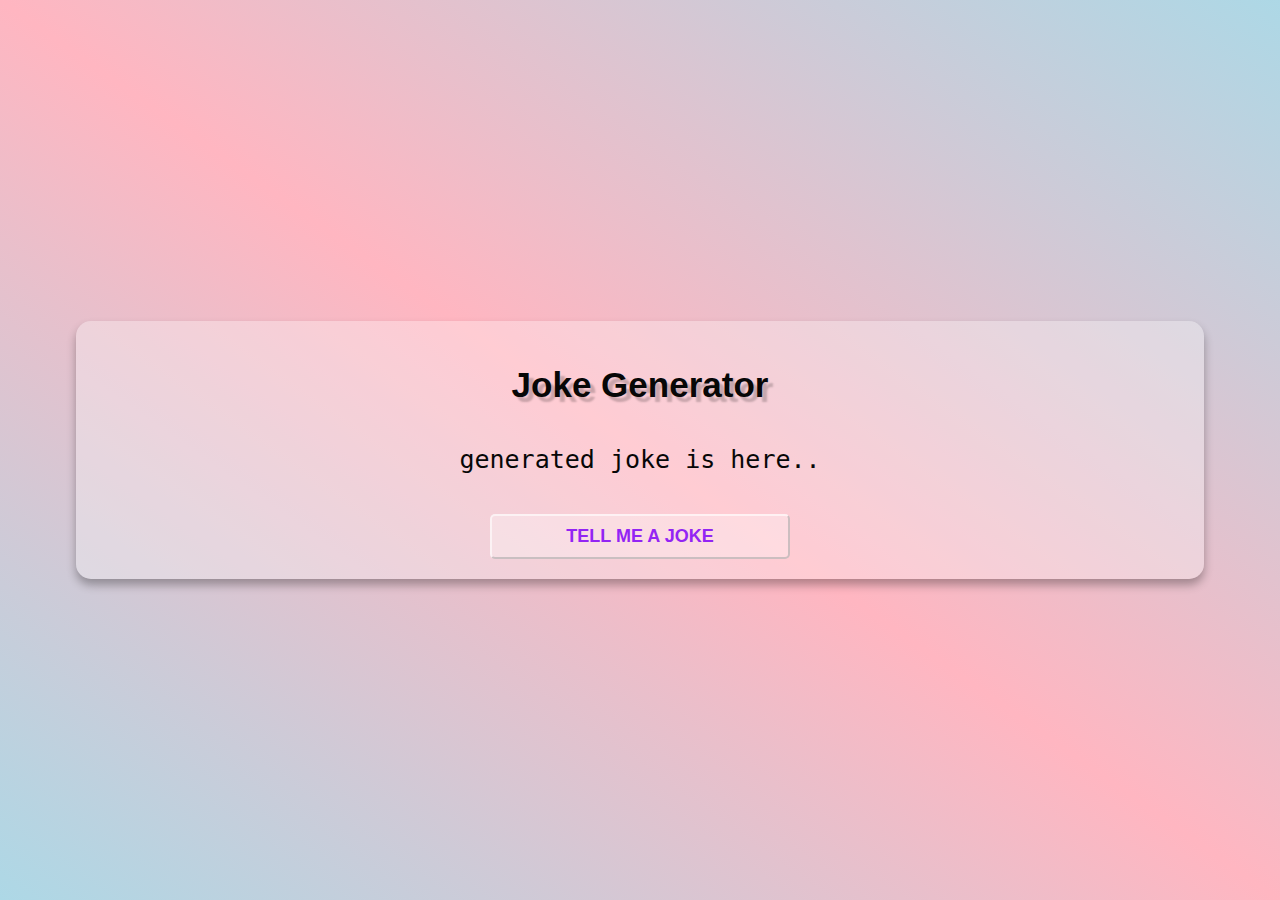
<file: 01generate-jokes/index.html>
<!DOCTYPE html>
<html lang="en">
<head>
    <meta charset="UTF-8">
    <meta http-equiv="X-UA-Compatible" content="IE=edge">
    <meta name="viewport" content="width=device-width, initial-scale=1 .0">
    <title>Jokes Generator</title>
    <link rel="stylesheet" href="style.css">
</head>
<body>
    <div class="container">
        <h1 class="heading">Joke Generator</h1>
        <p class="joke" id="joke">generated joke is here..</p>
        <button class="btn" id="btn">Tell me a joke</button>
    </div>
    <script src="index.js"></script>
</body>
</html>
</file>
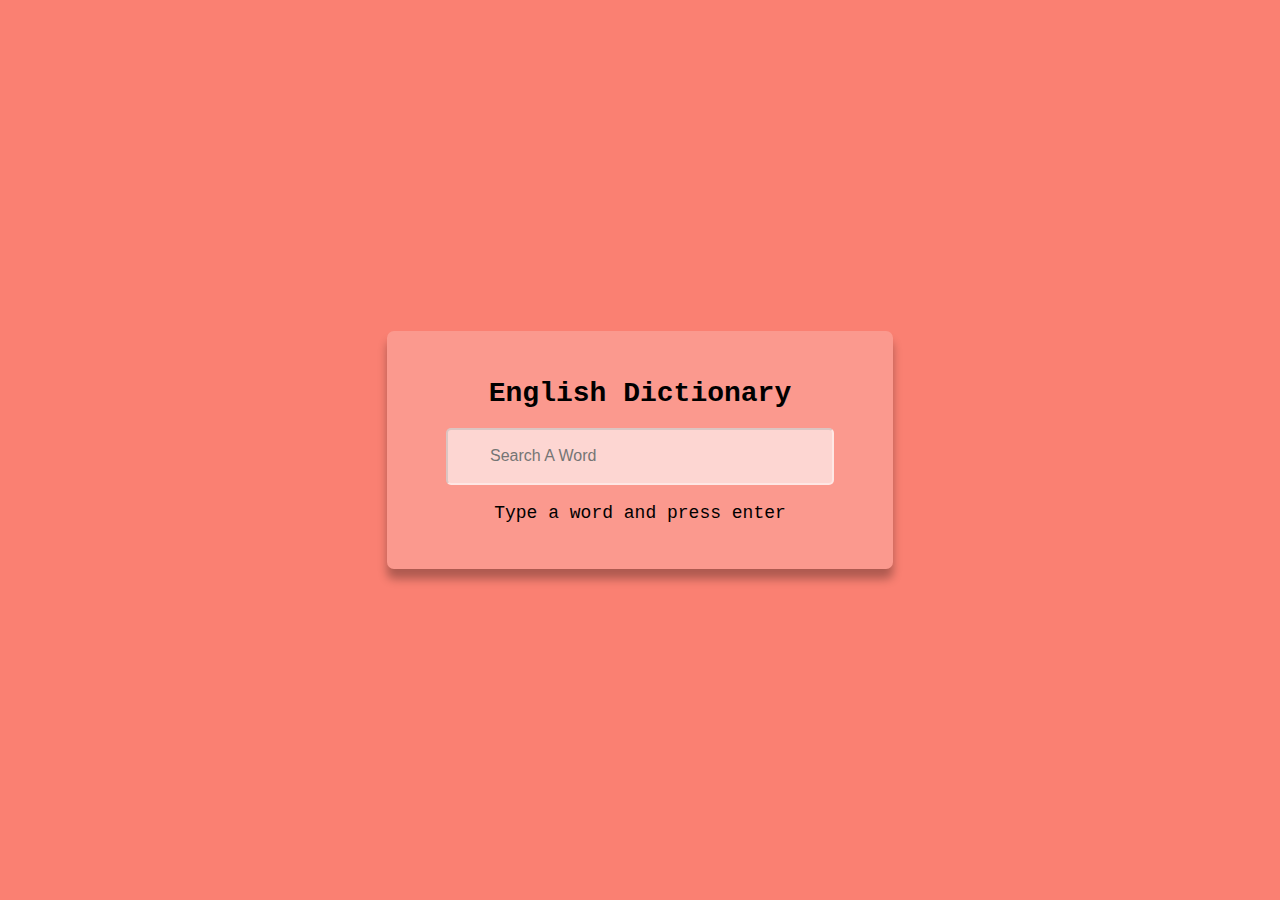
<file: 03english-dictionary/index.html>
<!DOCTYPE html>
<html lang="en">
<head>
    <meta charset="UTF-8">
    <meta http-equiv="X-UA-Compatible" content="IE=edge">
    <meta name="viewport" content="width=device-width, initial-scale=1.0">
    <title>EnglishDictionary</title>
    <link rel="stylesheet" href="style.css">
</head>
<body>
    <div class="container" id="container">
        <h1 class="heading">English Dictionary</h1>
        <input placeholder="Search A Word" type="text" class="input" id="input">
        <p class="info-text" id="info-text">Type a word and press enter</p>
        <div class="meaning-container" id="meaning-container">
            <p>Word Title: <span class="title" id="title">____</span></p>
            <p>Meaning: <span class="meaning" id="meaning">____</span></p>
            <audio src="" controls id="audio"></audio>
        </div>
    </div>
    <script src="index.js"></script>
</body>
</html>
</file>
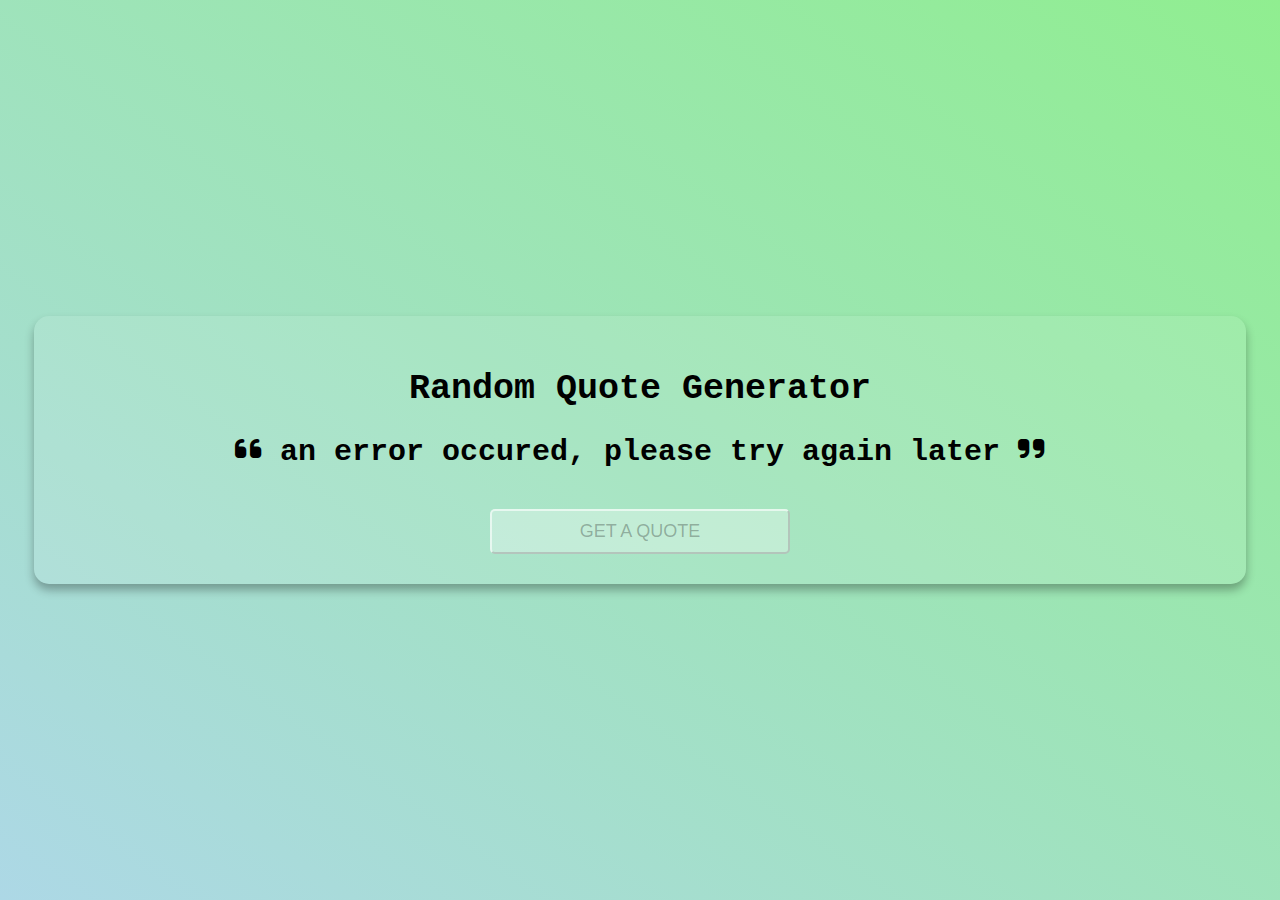
<file: 04random-quote-generator/index.html>
<!DOCTYPE html>
<html lang="en">
<head>
    <meta charset="UTF-8">
    <meta http-equiv="X-UA-Compatible" content="IE=edge">
    <meta name="viewport" content="width=device-width, initial-scale=1.0">
    <title>Random-Quote-Generator</title>
    <link rel="stylesheet" href="https://cdnjs.cloudflare.com/ajax/libs/font-awesome/6.3.0/css/all.min.css">
    <link rel="stylesheet" href="style.css">
</head>
<body>
    <div class="container" id="container">
        <h1 class="heading">Random Quote Generator</h1>
        <h2 class="quote">
            <i class="fa-solid fa-quote-left"></i>
            <span id="quote">Quote</span>
            <i class="fa-solid fa-quote-right"></i>
        </h2>
        <p class="author" id="author">~ author_name</p>
        <button class="btn" id="btn">GET A QUOTE</button>
    </div>
    <script src="index.js"></script>
</body>
</html>
</file>
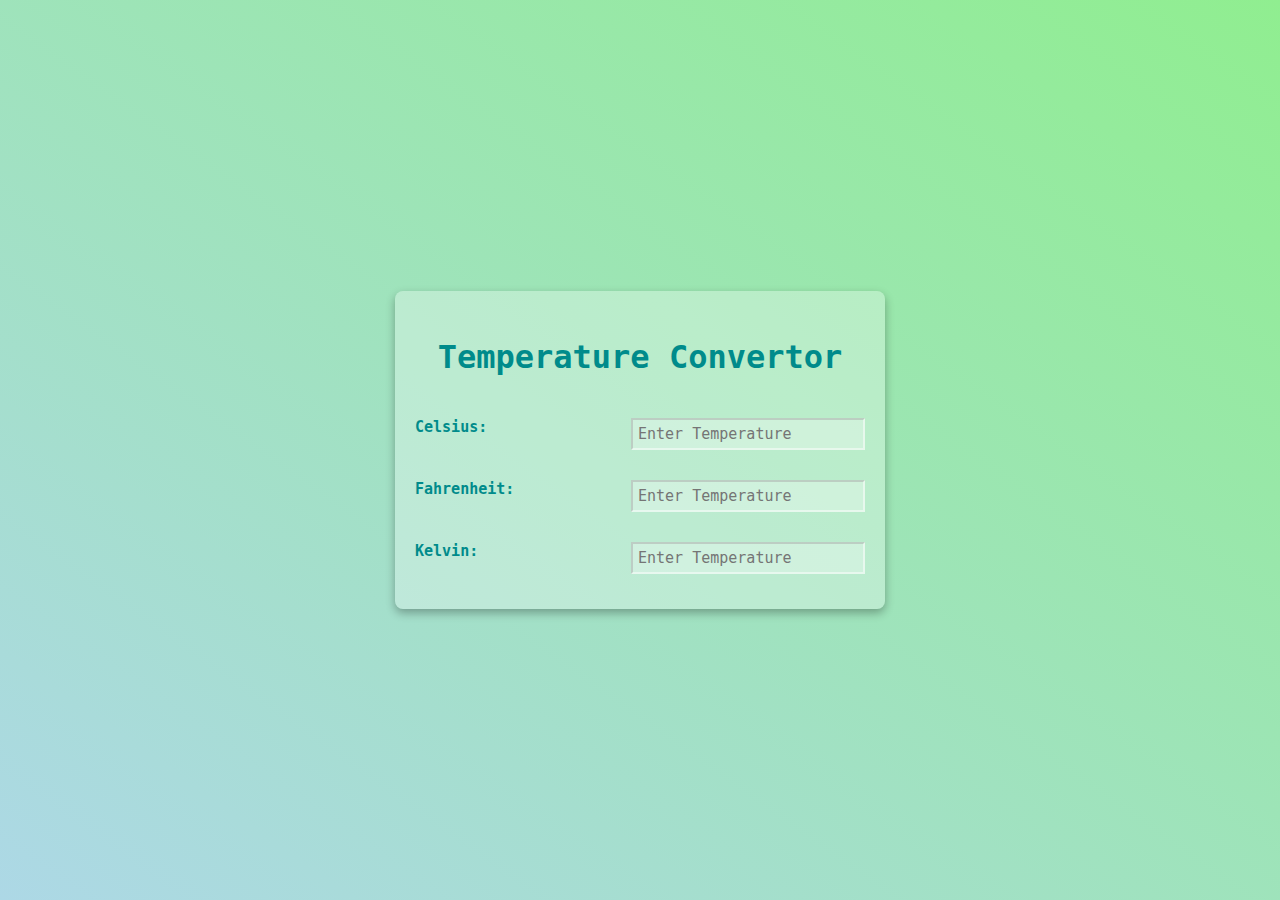
<file: 06Temperature-Convertor/index.html>
<!DOCTYPE html>
<html lang="en">
<head>
    <meta charset="UTF-8">
    <meta http-equiv="X-UA-Compatible" content="IE=edge">
    <meta name="viewport" content="width=device-width, initial-scale=1.0">
    <title>Temperature-Convertor</title>
    <link rel="stylesheet" href="style.css">
</head>
<body>
    <div class="container" id="container">
        <h2 class="heading">Temperature Convertor</h2>
        <div class="temp-container" id="temp-container">
            <label for="celsius">Celsius:</label>
            <input name="celsius" onchange="computeTemp(event)" type="number" placeholder="Enter Temperature" type="text" class="input" id="celsius">
        </div>
        <div class="temp-container" id="temp-container">
            <label for="fahrenheit">Fahrenheit:</label>
            <input name="fahrenheit" onchange="computeTemp(event)" type="number" placeholder="Enter Temperature" type="text" class="input" id="fahrenheit">
        </div>
        <div class="temp-container" id="temp-container">
            <label for="kelvin">Kelvin:</label>
            <input name="kelvin" onchange="computeTemp(event)" type="number" placeholder="Enter Temperature" type="text" class="input" id="kelvin">
        </div>
    </div>
    <script src="index.js"></script>
</body>
</html>
</file>
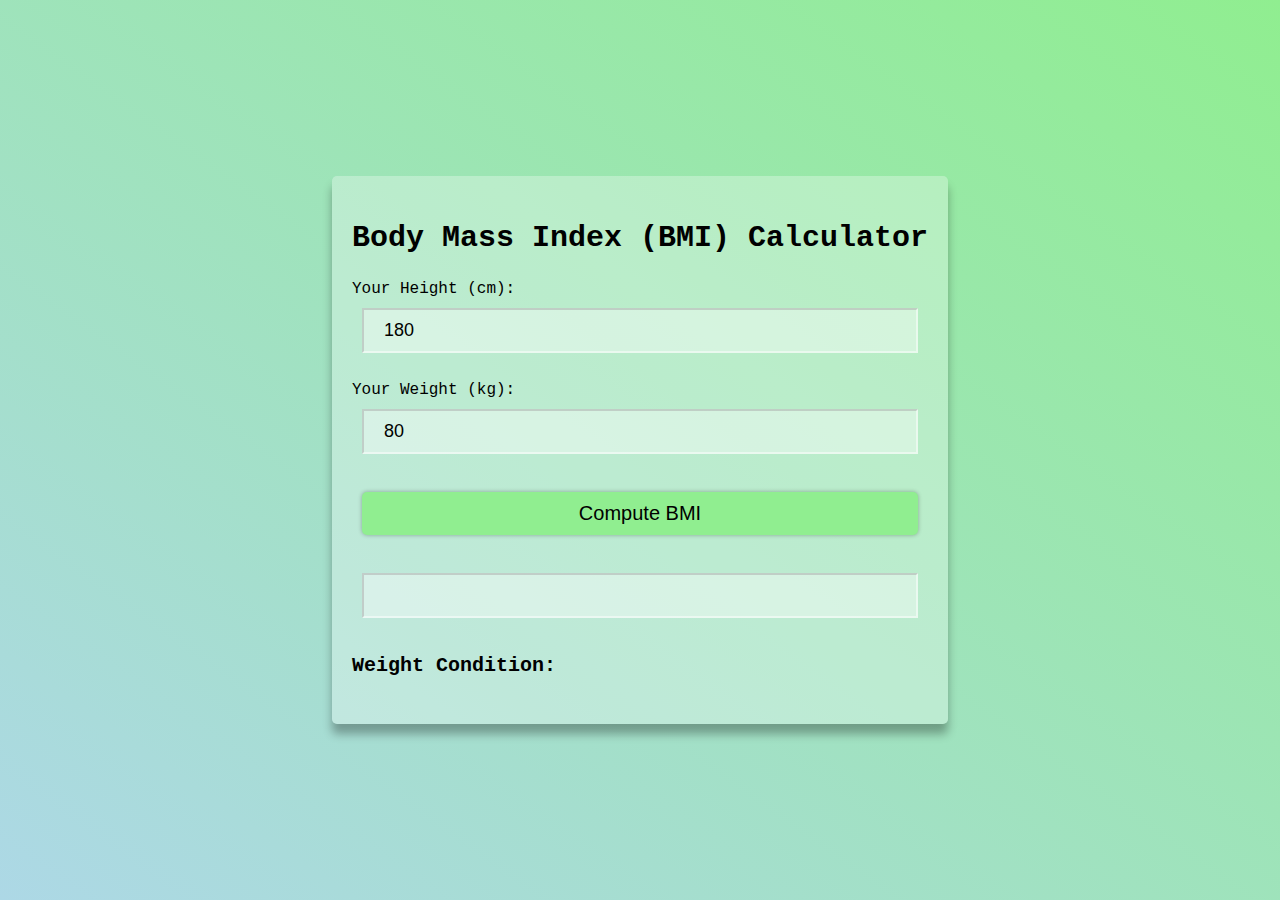
<file: 07BMI-Calclulator/index.html>
<!DOCTYPE html>
<html lang="en">
<head>
    <meta charset="UTF-8">
    <meta http-equiv="X-UA-Compatible" content="IE=edge">
    <meta name="viewport" content="width=device-width, initial-scale=1.0">
    <title>BMI Calculator</title>
    <link rel="stylesheet" href="style.css">
</head>
<body>
    <div class="container" id="container">
        <h2 class="heading" id="heading">Body Mass Index (BMI) Calculator</h2>
        Your Height (cm):
        <input type="number" class="input" id="height" value="180"><br/>
        Your Weight (kg):
        <input type="number" class="input" id="weight" value="80"><br/>
        <button class="btn" id="btn">Compute BMI</button><br/>
        <input disabled type="text" class="input" id="bmi-result">
        <h4 class="info-text">Weight Condition: <span id="info-text"></span></h4>
    </div>
   <script src="index.js"></script>
</body>
</html>
</file>
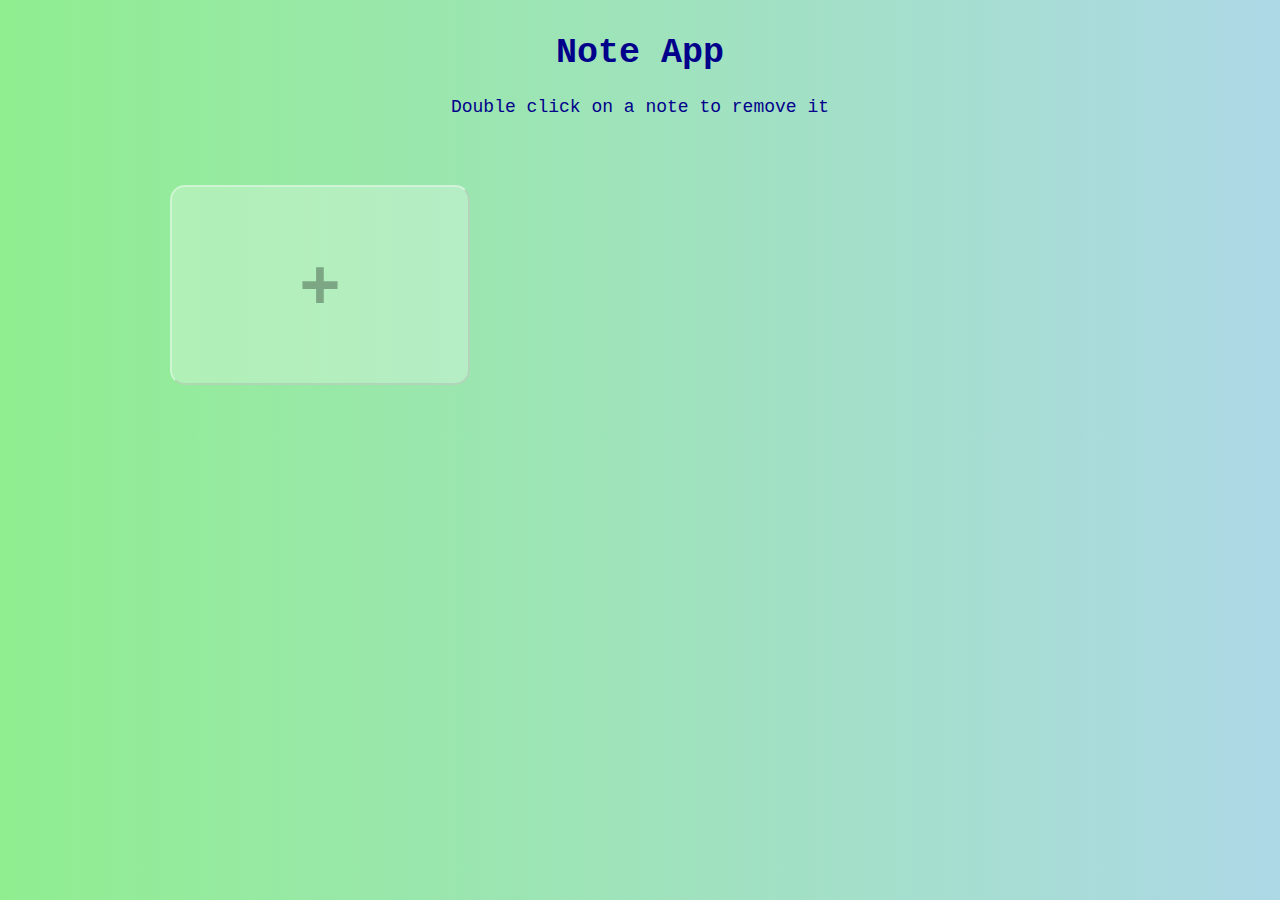
<file: 08Note-App/index.html>
<!DOCTYPE html>
<html lang="en">
<head>
    <meta charset="UTF-8">
    <meta http-equiv="X-UA-Compatible" content="IE=edge">
    <meta name="viewport" content="width=device-width, initial-scale=1.0">
    <title>NoteApp</title>
    <link rel="stylesheet" href="style.css">
</head>
<body>
    <h1 class="heading">Note App</h1>
    <p class="info-text">Double click on a note to remove it</p>
    <div class="container" id="container">
        <!-- <textarea placeholder="empty note" name="" id="" cols="30" rows="10" class="noteText"></textarea> -->
        <button class="btn" id="btn">+</button>
    </div>
    <script src="index.js"></script>
</body>
</html>
</file>
<file: 01generate-jokes/style.css>
body{
    margin:0;
    background: linear-gradient(to left bottom,
     lightblue,  lightpink, lightblue);
    min-height: 100vh;
    display: flex;
    justify-content: center;
    align-items: center ;
    font-family: monospace ;
} 

.container {
    background-color: rgba(255,255,255,0.3);
    padding: 20px;
    box-shadow: 0 6px 10px rgba(0,0,0, 0.3);
    border-radius: 15px;
    width: 85%;
    text-align: center;
    color: rgb(7, 7, 7);
} 
.heading{
    font-size: 35px;
    font-weight: 200px;
    font-family: Impact, Haettenschweiler, 'Arial Narrow Bold', sans-serif;
    text-shadow: 5px 5px 2px rgba(0,0,0,0.2);
    letter-spacing: 2x;
}

.joke{
    font-size: 25px;
    font-weight: 500px;
    margin: 40px ;
}

.btn{
    font-size: 18px;
    font-weight: 700;
    border-radius: 5px;
    cursor: pointer;
    padding: 10px;
    background-color: rgba(255,255,255,0.3);
    border-color: rgba(255,255,255,0.6);
    text-transform: uppercase;
    width: 300px;
    color: rgb(147, 36, 244);
}

.btn:hover {
    background-color: rgba(255,255,255,0.5);
    box-shadow: 0 4px 4px rgba(0,0,0,0.3);
    transition: all 300ms ease;
}
</file>
<file: 03english-dictionary/style.css>
body{
    margin: 0;
    display: flex;
    min-height: 100vh;
    justify-content: center;
    align-items: center;
    background-color: salmon;
    font-family: 'Courier New', Courier, monospace;
}
.container {
    background-color: rgba(255, 255, 255, 0.2);
    padding: 28px;
    border-radius: 7px;
    box-shadow: 0 10px 10px rgba(0, 0, 0, 0.3);
    width: 90%;
    margin: 10px;
    max-width: 450px;
    text-align: center;
    font-size: 18px;
    font-weight: 500;
}
.heading {
    font-size: 28px;
}
.input{
    height: 53px;
    width: 300px;
    background-color: rgba(255, 255, 255, 0.6);
    border-color: rgba(255, 255, 255, 0.4);
    font-size:  16px;
    padding: 0 42px;
    border-radius: 5px;
}
.meaning-container {
    display: none;
}
</file>
<file: 04random-quote-generator/style.css>
body {
    margin: 0;
    display: flex;
    min-height: 100vh;
    justify-content: center;
    align-items: center;
    font-family: 'Courier New', Courier, monospace;
    background: linear-gradient(to left bottom, lightgreen, lightblue);
}
.container {
    background-color: rgba(255, 255, 255, 0.1);
    box-shadow: 0 6px 10px rgba(0, 0, 0, 0.3);
    padding: 30px;
    border-radius: 15px;
    width: 90%;
    margin: 10px;
    text-align: center;
}
.heading{
    font-size: 35px;
    font-weight: 700;
}
.quote{
    font-size: 30px;
    font-weight: 600;
}
.author{
    font-size: 25px;
    margin: 10px;
    font-style: italic;
}
.btn{
    font-size: 18px;
    border-radius: 5px;
    cursor: pointer;
    padding: 10px;
    margin-top: 15px;
    background-color: rgba(255, 255, 255, 0.3);
    border-color: rgba(255, 255, 255, 0.6);
    text-transform: uppercase;
    width: 300px;
}

.btn:hover{
    background-color: rgba(255, 255, 255, 0.6);
    box-shadow: 0 4px 4px rgba(0, 0, 0, 0.3);
    transition: all 300ms ease-in-out;
    color: green
}
</file>
<file: 06Temperature-Convertor/style.css>
body{
    margin: 0;
    background: linear-gradient(to left bottom, lightgreen, lightblue);
    min-height: 100vh;
    display: flex;
    justify-content: center;
    align-items: center;
    font-family: monospace;
    color: darkcyan;
}

.container {
    background-color: rgba(255,255,255,0.3);
    padding: 20px;
    box-shadow: 0 4px 10px rgba(0,0,0,0.3);
    border-radius: 8px;
    width: 85%;
    max-width: 450px;
    min-width: 350px;
    display: flex;
    flex-direction: column;
    align-items: center;
}

.heading {
    font-size: 32px;
}

.temp-container {
    width: 100%;
    padding: 15px;
    font-weight: bold;
    font-size: 15px;
}

.input{
    width: 220px;
    font-family: monospace;
    padding: 5px;
    float: right;
    outline: none;
    background-color: rgba(255,255,255,0.3);
    border-color: rgba(255,255,255,0.5);
    color:darkgreen;
    font-size: 15px;
}

.inout::placeholder{
    color:darkgray;
}
</file>
<file: 07BMI-Calclulator/style.css>
body{
    margin: 0;
    background: linear-gradient(to left bottom, lightgreen, lightblue);
    display: flex;
    min-height: 100vh;
    justify-content: center;
    align-items: center;
    font-family: 'Courier New', Courier, monospace;
}
.container{
    background-color: rgba(255, 255, 255, 0.3);
    padding: 20px;
    display: flex;
    flex-direction: column;
    box-shadow: 0 10px 10px rgba(0,0,0,0.3);
    border-radius: 5px;
    margin: 5px;
}

.heading{
    font-size: 30px;
}

.input{
    padding: 10px 20px;
    font-size: 18px;
    background: rgba(255, 255, 255, 0.4);
    border-color: rgba(255, 255, 255, 0.5);
    margin: 10px;
}
.btn{
    background-color: lightgreen;
    border: none;
    padding: 10px 20px;
    border-radius: 5px;
    margin: 10px;
    font-size: 20px;
    box-shadow: 0 0 4px rgba(0,0,0,0.3);
    cursor: pointer;
}
.btn:hover{
    box-shadow: 0 0 8px rgba(0,0,0,0.3);
    transition: all 300ms ease;
}
.info-text{
    font-size: 20px;
    font-weight: 500px;
}
</file>
<file: 08Note-App/style.css>
body{
    margin: 0px;
    background: linear-gradient(to left, lightblue,lightgreen );
    font-family: 'Courier New', Courier, monospace;
}
.container{
    display: grid;
    grid-template-columns: repeat(auto-fill, 300px);
    gap: 20px;
    justify-content: center;
    padding: 50px;

}
.noteText {
    padding: 17px;
    border-radius: 15px;
    resize: none;
    box-shadow: 0 0 3px rgba(0, 0, 0, 0.3);
    font-size: 18px;
    height: 200px;
    color: darkblue;
    border: none;
    outline: none;
    background-color: rgba(255, 255, 255, 0.2);
    box-sizing: border-box;
}
.noteText::placeholder{
    color: gray;
    opacity: 30%;
}
.noteText:hover, .noteText:focus{
    box-shadow: 0 0 10px rgba(0, 0, 0, 0.3);
    transition: all 500ms ease;
}
.heading{
    color: darkblue;
    text-align: center;
    padding-top: 10px;
    font-size: 35px;
}
.info-text{
    text-align: center;
    color: darkblue;
    font-size: 18px;
}
.btn{
    height: 200px;
    border-color: rgba(255, 255, 255, 0.37);
    background-color: rgba(255, 255, 255, 0.27);
    border-radius: 15px;
    font-size: 70px;
    font-weight: 700;
    color: rgba(0, 0, 0, 0.3);
    cursor: pointer;
}
.btn:hover{
    background-color: rgba(255, 255, 255, 0.55);
    color: rgba(0, 0, 0, 0.6);
    transition: all 500ms ease;
}
</file>
